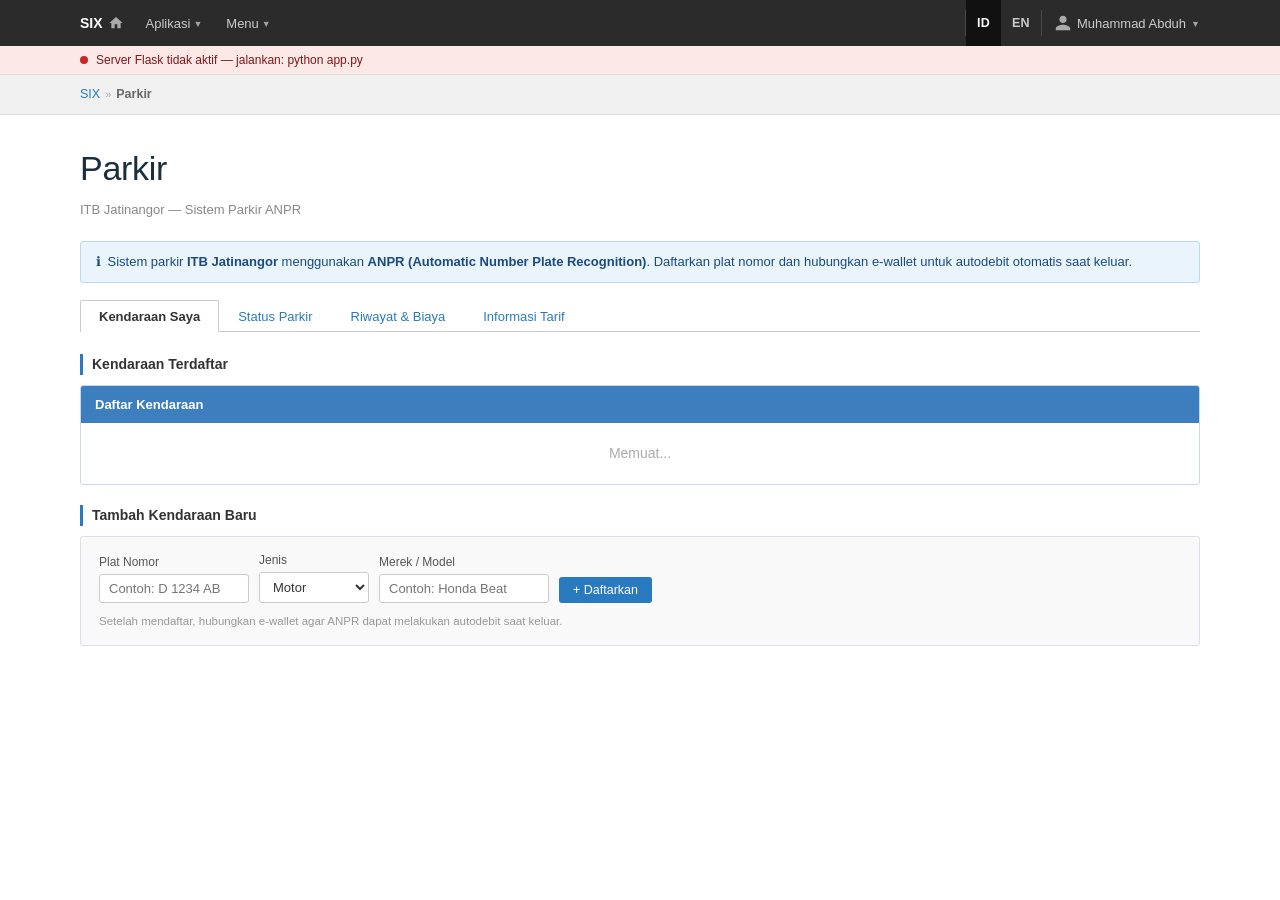
<file: Prototype_SIX_Parkir2.html>
<!DOCTYPE html>
<html lang="id">
<head>
<meta charset="UTF-8">
<meta name="viewport" content="width=device-width, initial-scale=1.0">
<title>SIX — Parkir</title>
<!-- Socket.IO client -->
<script src="https://cdn.socket.io/4.7.4/socket.io.min.js"></script>
<style>
/* ── SIX base ── */
*{box-sizing:border-box;margin:0;padding:0;}
body{font-family:-apple-system,BlinkMacSystemFont,'Segoe UI',Roboto,'Helvetica Neue',Arial,sans-serif;background:#fff;color:#333;font-size:14px;line-height:1.5;}
a{color:#2a7abf;text-decoration:none;}a:hover{text-decoration:underline;}

/* TOPNAV */
.topnav{background:#2b2b2b;color:#fff;display:flex;align-items:center;justify-content:space-between;padding:0;height:46px;}
.topnav-left{display:flex;align-items:center;}
.nav-brand{color:#fff;font-weight:700;font-size:14px;padding:0 10px 0 80px;height:46px;display:flex;align-items:center;gap:5px;text-decoration:none;}
.nav-item{color:#ccc;font-size:13px;padding:0 12px;height:46px;display:flex;align-items:center;cursor:pointer;border:none;background:transparent;gap:3px;font-family:inherit;}
.nav-item:hover{background:rgba(255,255,255,.09);color:#fff;}
.nav-arrow{font-size:9px;opacity:.75;margin-top:1px;}
.nav-right{display:flex;align-items:center;height:46px;}
.nav-divider{width:1px;background:rgba(255,255,255,.15);height:26px;align-self:center;}
.lang-wrap{display:flex;align-items:center;height:46px;}
.lang-btn{background:transparent;color:#ccc;border:none;padding:0 11px;height:46px;font-size:12.5px;font-weight:600;cursor:pointer;font-family:inherit;letter-spacing:.3px;}
.lang-btn.lang-active{background:#111;color:#fff;}
.user-btn{background:transparent;color:#ccc;border:none;padding:0 80px 0 12px;height:46px;font-size:13px;cursor:pointer;display:flex;align-items:center;gap:5px;font-family:inherit;}
.user-btn:hover{background:rgba(255,255,255,.08);color:#fff;}

/* CONN STATUS BAR */
.conn-bar{padding:5px 80px;font-size:12px;display:flex;align-items:center;gap:8px;border-bottom:1px solid #ddd;transition:background .3s;}
.conn-bar.ok{background:#eaf4ec;color:#2d5a2d;}
.conn-bar.off{background:#fce8e6;color:#7a1a1a;}
.conn-bar.wait{background:#fffde7;color:#5a4000;}
.conn-dot{width:8px;height:8px;border-radius:50%;flex-shrink:0;}
.conn-bar.ok .conn-dot{background:#2d6a2d;animation:pulse .8s infinite alternate;}
.conn-bar.off .conn-dot{background:#c62828;}
.conn-bar.wait .conn-dot{background:#b45309;}
@keyframes pulse{from{opacity:1}to{opacity:.3}}

/* BREADCRUMB */
.breadcrumb{background:#f0f0f0;padding:10px 80px;font-size:12.5px;color:#666;border-bottom:1px solid #ddd;}
.breadcrumb a{color:#2a7abf;}
.bc-sep{color:#aaa;margin:0 5px;font-size:11px;}

/* PAGE */
.page{background:#fff;min-height:calc(100vh - 120px);padding:28px 80px 50px;}
h1{font-size:34px;font-weight:300;color:#1a2e3d;margin-bottom:6px;letter-spacing:-.3px;}
.page-subtitle{font-size:13px;color:#888;margin-bottom:22px;}

/* TABS */
.tabs{display:flex;border-bottom:1px solid #ccc;margin-bottom:22px;}
.tab{padding:8px 18px;font-size:13px;cursor:pointer;border:1px solid transparent;border-bottom:none;color:#2a7abf;background:transparent;border-radius:2px 2px 0 0;position:relative;bottom:-1px;font-family:inherit;}
.tab:hover{background:#f0f7ff;color:#1a5a9a;}
.tab.active{background:#fff;border-color:#ccc #ccc #fff #ccc;color:#333;font-weight:600;}
.tab-content{display:none;}.tab-content.active{display:block;}

/* ALERTS */
.alert{border-radius:3px;padding:10px 15px;font-size:13px;margin-bottom:16px;border:1px solid;}
.alert-info{background:#eaf4fd;border-color:#bcd8f0;color:#1a4a80;}
.alert-success{background:#eaf4ec;border-color:#b2d8ba;color:#1a4a2e;}
.alert-warn{background:#fffde7;border-color:#f5e642;color:#5a4000;}
.alert-danger{background:#fce8e6;border-color:#f5a5a5;color:#7a1a1a;}

/* PANELS */
.panel{border:1px solid #c8d8ea;border-radius:3px;margin-bottom:14px;overflow:hidden;}
.panel-head{background:#3d7ebf;color:#fff;font-size:13px;font-weight:600;padding:9px 14px;}
.panel-body{background:#fff;padding:14px;}
.sec-title{font-size:14px;font-weight:600;color:#333;margin:20px 0 10px;border-left:3px solid #2a7abf;padding-left:9px;}
.sec-title:first-child{margin-top:0;}
.card{background:#f9f9f9;border:1px solid #dde;border-radius:3px;padding:14px 18px;margin-bottom:14px;}

/* BADGES */
.badge{font-size:11px;font-weight:600;padding:2px 9px;border-radius:10px;display:inline-block;}
.badge-green{background:#dff0d8;color:#2d6a2d;}
.badge-red{background:#fce8e6;color:#c62828;}
.badge-blue{background:#dbe8f7;color:#1a5a9a;}
.badge-orange{background:#fff3e0;color:#b45309;}
.badge-gray{background:#ebebeb;color:#555;}
.badge-purple{background:#f3e8ff;color:#6b21a8;}

/* VEHICLE ROWS */
.vehicle-row{display:flex;align-items:center;justify-content:space-between;padding:12px 0;border-bottom:1px solid #eee;}
.vehicle-row:last-child{border-bottom:none;}
.v-left{display:flex;align-items:center;gap:13px;}
.plate{background:#1a3a6b;color:#fff;font-weight:700;font-size:11.5px;letter-spacing:2.5px;padding:4px 12px;border-radius:3px;border:2px solid #0d2040;white-space:nowrap;font-family:'Courier New',monospace;}
.v-meta{font-size:12px;color:#777;margin-top:2px;}
.v-actions{display:flex;align-items:center;gap:8px;}

/* BUTTONS */
.btn{border:none;border-radius:3px;padding:6px 14px;font-size:12.5px;cursor:pointer;font-family:inherit;transition:background .15s;display:inline-flex;align-items:center;gap:4px;}
.btn:disabled{opacity:.5;cursor:not-allowed;}
.btn-blue{background:#2a7abf;color:#fff;}
.btn-blue:not(:disabled):hover{background:#1a5a9a;}
.btn-outline-blue{background:#fff;border:1px solid #2a7abf;color:#2a7abf;}
.btn-outline-blue:not(:disabled):hover{background:#eaf4fd;}
.btn-outline-red{background:#fff;border:1px solid #c62828;color:#c62828;}
.btn-outline-red:not(:disabled):hover{background:#fce8e6;}
.btn-link{background:transparent;border:none;color:#2a7abf;font-size:12px;cursor:pointer;text-decoration:underline;padding:0;font-family:inherit;}
.btn-sm{padding:4px 10px;font-size:12px;}

/* FORMS */
.form-row{display:flex;gap:10px;align-items:flex-end;flex-wrap:wrap;margin-bottom:10px;}
.fg{display:flex;flex-direction:column;gap:3px;}
.fg label{font-size:12px;color:#555;font-weight:500;}
.fg input,.fg select{border:1px solid #ccc;border-radius:3px;padding:6px 9px;font-size:13px;color:#333;background:#fff;outline:none;font-family:inherit;}
.fg input:focus,.fg select:focus{border-color:#2a7abf;box-shadow:0 0 0 2px rgba(42,122,191,.15);}
.hint{font-size:11.5px;color:#999;margin-top:5px;}

/* TABLES */
table{width:100%;border-collapse:collapse;font-size:13px;}
thead tr{background:#4a8ec8;color:#fff;}
th{text-align:left;padding:9px 13px;font-weight:600;color:#fff;font-size:12.5px;}
td{padding:9px 13px;border-bottom:1px solid #eee;color:#333;vertical-align:top;}
tbody tr:hover td{background:#f0f7ff;}

/* STAT GRID */
.stat-grid{display:grid;grid-template-columns:repeat(4,minmax(0,1fr));gap:10px;margin-bottom:18px;}
.stat-box{background:#fff;border:1px solid #cde;border-radius:3px;padding:14px 16px;text-align:center;}
.stat-num{font-size:22px;font-weight:700;color:#1a4a80;}
.stat-lbl{font-size:11.5px;color:#668;margin-top:4px;}

/* STATUS BIG */
.status-big{display:flex;gap:0;border:1px solid #dde;border-radius:3px;overflow:hidden;margin-bottom:18px;}
.status-cell{flex:1;padding:14px 16px;border-right:1px solid #dde;}
.status-cell:last-child{border-right:none;}
.status-cell .lbl{font-size:11px;color:#999;text-transform:uppercase;letter-spacing:.5px;margin-bottom:5px;}
.status-cell .val{font-size:15px;font-weight:600;color:#222;}
.status-cell .sub{font-size:12px;color:#888;margin-top:3px;}
.status-cell.active-cell{background:#eef7ee;}

/* REALTIME PULSE */
.pulse-dot{display:inline-block;width:9px;height:9px;border-radius:50%;background:#2d6a4f;animation:pulse .8s infinite alternate;margin-right:5px;}
.pulse-dot.orange{background:#b45309;}

/* GATE CHIPS */
.gate-info{display:flex;gap:10px;flex-wrap:wrap;margin-bottom:14px;}
.gate-chip{background:#f9f9f9;border:1px solid #ddd;border-radius:3px;padding:9px 14px;font-size:13px;color:#444;}
.gate-chip strong{color:#2a7abf;display:block;font-size:12px;font-weight:600;margin-bottom:3px;}

/* E-WALLET */
.ewallet-row{display:flex;align-items:center;gap:10px;flex-wrap:wrap;margin-bottom:10px;}
.ew-chip{display:flex;align-items:center;gap:8px;background:#f0f7ff;border:1px solid #c3d9f5;border-radius:3px;padding:7px 12px;}
.ew-name{font-size:12px;font-weight:600;color:#333;}
.ew-bal{font-size:11px;color:#2a7abf;}
.total-row{background:#eaf4fd;border:1px solid #b8d4ef;border-radius:3px;padding:10px 15px;display:flex;justify-content:space-between;align-items:center;margin-top:12px;font-size:13px;}

/* PROGRESS BAR */
.progress-bar-bg{background:#dde;border-radius:2px;height:6px;margin-top:8px;}
.progress-bar{background:#2a7abf;border-radius:2px;height:6px;transition:width .3s;}

/* CALC */
.calc-result-box{background:#eaf4fd;border:1px solid #b8d4ef;border-radius:3px;padding:12px 15px;margin-top:10px;}
.calc-main{font-size:22px;font-weight:700;color:#1a4a80;}
.calc-detail{font-size:12px;color:#558;margin-top:4px;line-height:1.7;}

/* METHOD GRID */
.method-grid{display:grid;grid-template-columns:repeat(3,minmax(0,1fr));gap:10px;margin-bottom:16px;}
.method-card{border:1px solid #dde;border-radius:3px;padding:13px 15px;background:#fff;}

/* REALTIME NOTIFICATION */
.notif-toast{position:fixed;bottom:24px;right:24px;z-index:9999;display:flex;flex-direction:column;gap:8px;}
.notif{background:#fff;border:1px solid #ccc;border-radius:5px;padding:12px 16px;font-size:13px;box-shadow:0 4px 14px rgba(0,0,0,.15);display:flex;align-items:flex-start;gap:10px;min-width:280px;max-width:360px;animation:slideIn .3s ease;}
@keyframes slideIn{from{opacity:0;transform:translateX(30px);}to{opacity:1;transform:translateX(0);}}
.notif.success{border-left:3px solid #2d6a4f;}
.notif.warn{border-left:3px solid #b45309;}
.notif.info{border-left:3px solid #1a5a9a;}
.notif-icon{font-size:18px;flex-shrink:0;}
.notif-body .notif-title{font-weight:600;font-size:13px;margin-bottom:3px;}
.notif-body .notif-sub{font-size:11.5px;color:#666;}

/* LIVE STATUS ENTRY */
.live-entry{background:#eef7ee;border:1px solid #b2d8ba;border-radius:3px;padding:14px 18px;margin-bottom:10px;position:relative;}
.live-entry .le-plate{font-size:17px;font-weight:700;color:#1a3a6b;letter-spacing:2px;font-family:'Courier New',monospace;}
.live-entry .le-meta{font-size:12px;color:#555;margin-top:4px;}
.live-entry .le-badge{position:absolute;top:12px;right:14px;}
.no-active{text-align:center;padding:24px;color:#aaa;font-size:13px;border:1px dashed #ddd;border-radius:3px;}
</style>
</head>
<body>

<!-- TOPNAV -->
<div class="topnav">
  <div class="topnav-left">
    <a class="nav-brand" href="#">
      <span style="font-weight:700;">SIX</span>
      <svg width="16" height="16" viewBox="0 0 24 24" fill="#aaa"><path d="M10 20v-6h4v6h5v-8h3L12 3 2 12h3v8z"/></svg>
    </a>
    <button class="nav-item">Aplikasi <span class="nav-arrow">&#9660;</span></button>
    <button class="nav-item">Menu <span class="nav-arrow">&#9660;</span></button>
  </div>
  <div class="nav-right">
    <div class="nav-divider"></div>
    <div class="lang-wrap">
      <button class="lang-btn lang-active">ID</button>
      <button class="lang-btn">EN</button>
    </div>
    <div class="nav-divider"></div>
    <button class="user-btn" id="user-btn-label">
      <svg width="18" height="18" viewBox="0 0 24 24" fill="#aaa"><path d="M12 12c2.7 0 4.8-2.1 4.8-4.8S14.7 2.4 12 2.4 7.2 4.5 7.2 7.2 9.3 12 12 12zm0 2.4c-3.2 0-9.6 1.6-9.6 4.8v2.4h19.2v-2.4c0-3.2-6.4-4.8-9.6-4.8z"/></svg>
      <span id="nav-username">Muhammad Abduh</span> <span class="nav-arrow">&#9660;</span>
    </button>
  </div>
</div>

<!-- CONNECTION STATUS BAR -->
<div class="conn-bar off" id="conn-bar">
  <div class="conn-dot"></div>
  <span id="conn-label">Tidak terhubung ke server SIX</span>
  <span style="margin-left:12px;font-size:11px;opacity:.7;" id="conn-sub"></span>
</div>

<div class="breadcrumb">
  <a href="#">SIX</a><span class="bc-sep">&#187;</span><strong>Parkir</strong>
</div>

<div class="page">
  <h1>Parkir</h1>
  <p class="page-subtitle">ITB Jatinangor &mdash; Sistem Parkir ANPR</p>
  <div class="alert alert-info">&#8505;&ensp;Sistem parkir <strong>ITB Jatinangor</strong> menggunakan <strong>ANPR (Automatic Number Plate Recognition)</strong>. Daftarkan plat nomor dan hubungkan e-wallet untuk autodebit otomatis saat keluar.</div>

  <div class="tabs">
    <button class="tab active" onclick="switchTab('kendaraan',this)">Kendaraan Saya</button>
    <button class="tab" onclick="switchTab('status',this)">Status Parkir</button>
    <button class="tab" onclick="switchTab('riwayat',this)">Riwayat &amp; Biaya</button>
    <button class="tab" onclick="switchTab('tarif',this)">Informasi Tarif</button>
  </div>

  <!-- ══════ TAB KENDARAAN ══════ -->
  <div class="tab-content active" id="tab-kendaraan">
    <div class="sec-title">Kendaraan Terdaftar</div>
    <div class="panel">
      <div class="panel-head">Daftar Kendaraan</div>
      <div class="panel-body" style="padding:0 18px;" id="vehicle-list">
        <div style="padding:20px;text-align:center;color:#aaa;">Memuat...</div>
      </div>
    </div>

    <!-- E-wallet panel (shared) -->
    <div id="ew-panel" style="display:none;" class="card">
      <div style="display:flex;justify-content:space-between;align-items:center;margin-bottom:10px;">
        <div style="font-size:13px;font-weight:600;" id="ew-title">Kelola E-Wallet</div>
        <button class="btn-link" onclick="document.getElementById('ew-panel').style.display='none'">Tutup</button>
      </div>
      <div class="ewallet-row" id="ew-body"></div>
      <div class="hint">Autodebit dari e-wallet primer. Jika saldo tidak cukup, beralih ke cadangan.</div>
    </div>

    <div class="sec-title">Tambah Kendaraan Baru</div>
    <div class="card">
      <div class="form-row">
        <div class="fg"><label>Plat Nomor</label><input type="text" placeholder="Contoh: D 1234 AB" style="width:150px;" id="inp-plat" oninput="this.value=this.value.toUpperCase()"/></div>
        <div class="fg"><label>Jenis</label><select style="width:110px;" id="inp-jenis"><option>Motor</option><option>Mobil</option></select></div>
        <div class="fg"><label>Merek / Model</label><input type="text" placeholder="Contoh: Honda Beat" style="width:170px;" id="inp-model"/></div>
        <div class="fg"><label style="visibility:hidden;">x</label><button class="btn btn-blue" onclick="addVehicle()" id="btn-reg">+ Daftarkan</button></div>
      </div>
      <div class="hint">Setelah mendaftar, hubungkan e-wallet agar ANPR dapat melakukan autodebit saat keluar.</div>
      <div id="reg-msg" style="display:none;margin-top:8px;"></div>
    </div>
  </div>

  <!-- ══════ TAB STATUS ══════ -->
  <div class="tab-content" id="tab-status">
    <div class="sec-title">Ringkasan Hari Ini</div>
    <div class="panel" style="margin-bottom:18px;">
      <div class="panel-head" id="stat-panel-head">Statistik Parkir — Hari Ini</div>
      <div class="panel-body">
        <div class="stat-grid" style="margin-bottom:0;">
          <div class="stat-box"><div class="stat-num" id="s-aktif">—</div><div class="stat-lbl">Kendaraan parkir aktif</div></div>
          <div class="stat-box"><div class="stat-num" id="dur-live">—</div><div class="stat-lbl">Durasi parkir saat ini</div></div>
          <div class="stat-box"><div class="stat-num" id="est-live">—</div><div class="stat-lbl">Estimasi biaya</div></div>
          <div class="stat-box"><div class="stat-num" id="s-reg">—</div><div class="stat-lbl">Kendaraan terdaftar</div></div>
        </div>
      </div>
    </div>

    <!-- Status aktif real-time -->
    <div class="sec-title"><span class="pulse-dot"></span>Kendaraan Parkir Saat Ini</div>
    <div id="active-parking-list">
      <div class="no-active">Belum ada kendaraan Anda yang sedang parkir saat ini.</div>
    </div>

    <!-- Event log real-time (masuk dari ANPR) -->
    <div class="sec-title">Log Deteksi ANPR — Real-time</div>
    <div id="anpr-log" style="max-height:260px;overflow-y:auto;">
      <div style="color:#aaa;font-size:12px;padding:10px;">Menunggu sinyal ANPR...</div>
    </div>

    <!-- Gate info -->
    <div class="sec-title" style="margin-top:20px;">Gerbang Parkir ITB Jatinangor</div>
    <div class="gate-info">
      <div class="gate-chip"><strong>Pintu Gerbang Utama</strong>Masuk: 1 Mobil + 1 Motor &bull; Keluar: 1 Mobil + 1 Motor &bull; Smartcard Manless</div>
      <div class="gate-chip"><strong>Pintu Gerbang DKIJ</strong>Masuk: 2 Mobil &bull; Khusus Masuk &bull; Karyawan/Dosen</div>
      <div class="gate-chip"><strong>Parkir Mahasiswa</strong>Masuk: 1 Mobil + 2 Motor &bull; Keluar: 1 Mobil + 2 Motor &bull; Berbayar — ANPR</div>
    </div>
  </div>

  <!-- ══════ TAB RIWAYAT ══════ -->
  <div class="tab-content" id="tab-riwayat">
    <div style="display:flex;align-items:center;justify-content:space-between;margin-bottom:14px;flex-wrap:wrap;gap:8px;">
      <div class="sec-title" style="margin:0;">Riwayat Parkir</div>
      <div style="display:flex;gap:8px;">
        <select style="border:1px solid #ccc;border-radius:3px;padding:5px 8px;font-size:12px;" id="filter-plat" onchange="renderHistory()">
          <option value="all">Semua Kendaraan</option>
        </select>
      </div>
    </div>
    <div style="overflow-x:auto;">
      <table>
        <thead><tr><th>Tanggal &amp; Waktu</th><th>Plat</th><th>Lokasi</th><th>Durasi</th><th>Biaya</th><th>Metode</th><th>Status</th></tr></thead>
        <tbody id="hist-body"></tbody>
      </table>
    </div>
    <div class="total-row"><span>Total biaya bulan ini</span><strong id="total-val">—</strong></div>
  </div>

  <!-- ══════ TAB TARIF ══════ -->
  <div class="tab-content" id="tab-tarif">
    <div class="sec-title">Tarif Parkir di Area ITB Jatinangor</div>
    <div class="alert alert-info">&#8505;&ensp;Jam operasional area berbayar: <strong>06.00 – 22.00 WIB</strong>. Tarif berlaku di <strong>Area Parkir Mahasiswa</strong>.</div>
    <div style="overflow-x:auto;margin-bottom:18px;">
      <table>
        <thead><tr><th>Jenis</th><th>Tarif</th><th>Keterangan</th></tr></thead>
        <tbody>
          <tr><td><strong>Motor</strong></td><td>Rp1.000</td><td>1 jam pertama; +Rp1.000/jam; Maks <strong>Rp2.000/hari</strong></td></tr>
          <tr><td><strong>Motor Langganan</strong></td><td>Rp32.000</td><td>Bulanan (dibayar di awal)</td></tr>
          <tr><td><strong>Mobil</strong></td><td>Rp2.000</td><td>1 jam pertama; +Rp1.000/jam; Maks <strong>Rp10.000/hari</strong></td></tr>
          <tr><td><strong>Mobil Langganan</strong></td><td>Rp120.000</td><td>Bulanan (dibayar di awal)</td></tr>
        </tbody>
      </table>
    </div>
    <div class="sec-title">Metode Pembayaran</div>
    <div class="method-grid">
      <div class="method-card"><div style="font-size:12px;font-weight:600;color:#2d6a4f;margin-bottom:6px;">Autodebit</div><div style="font-size:12px;color:#555;">E-wallet didebit otomatis. Gate terbuka tanpa interaksi.</div><div style="margin-top:8px;display:flex;gap:5px;flex-wrap:wrap;"><span class="badge badge-green">GoPay</span><span class="badge badge-green">OVO</span><span class="badge badge-green">Dana</span></div></div>
      <div class="method-card"><div style="font-size:12px;font-weight:600;color:#b45309;margin-bottom:6px;">QRIS / E-Money</div><div style="font-size:12px;color:#555;">Jika saldo tidak cukup atau belum terdaftar.</div><div style="margin-top:8px;"><span class="badge badge-orange">QRIS</span></div></div>
      <div class="method-card"><div style="font-size:12px;font-weight:600;color:#557;margin-bottom:6px;">Tunai</div><div style="font-size:12px;color:#555;">Opsi terakhir via petugas gerbang.</div><div style="margin-top:8px;"><span class="badge badge-gray">Cash</span></div></div>
    </div>
    <div class="alert alert-warn">&#9888;&ensp;Kendaraan <strong>tidak terdaftar di SIX</strong> masuk sebagai <strong>Mode Tamu</strong>. Wajib lapor ke Security. Pembayaran manual saja.</div>
    <div class="sec-title">Kalkulator Biaya</div>
    <div class="card">
      <div class="form-row">
        <div class="fg"><label>Jenis</label><select id="calc-jenis" onchange="calcBiaya()" style="width:130px;"><option value="motor">Motor</option><option value="mobil">Mobil</option></select></div>
        <div class="fg"><label>Durasi (jam)</label><input type="number" id="calc-dur" value="2" min="1" max="24" onchange="calcBiaya()" style="width:90px;"/></div>
        <div class="fg"><label>Kondisi</label><select id="calc-kondisi" onchange="calcBiaya()" style="width:160px;"><option value="normal">Normal (Harian)</option><option value="langganan">Berlangganan Bulanan</option></select></div>
      </div>
      <div class="calc-result-box">
        <div class="calc-main" id="calc-result">Rp1.000</div>
        <div class="progress-bar-bg"><div class="progress-bar" id="calc-bar" style="width:10%;"></div></div>
        <div class="calc-detail" id="calc-detail"></div>
      </div>
    </div>
  </div>
</div>

<!-- TOAST CONTAINER -->
<div class="notif-toast" id="notif-toast"></div>

<!-- ════════════════════════════════════════════════════════════
     JAVASCRIPT — Socket.IO + REST API Integration
     ════════════════════════════════════════════════════════════ -->
<script>
// ═══════════════════════════════════════
// CONFIG
// ═══════════════════════════════════════
const API_BASE = 'http://localhost:5000';

// State
let currentUser   = null;   // { user_id, name, nim }
let vehicleList   = [];     // kendaraan terdaftar milik user
let activeSessions= [];     // sesi parkir aktif milik user
let historyList   = [];     // riwayat parkir milik user
let socket        = null;

// ═══════════════════════════════════════
// INIT
// ═══════════════════════════════════════
window.addEventListener('DOMContentLoaded', async () => {
  updateDate();
  calcBiaya();
  await autoLogin();   // login demo otomatis
});

async function autoLogin() {
  // Login otomatis dengan akun demo
  // Di produksi ini ikut SSO ITB
  try {
    const res = await fetch(`${API_BASE}/api/login`, {
      method: 'POST',
      headers: {'Content-Type':'application/json'},
      credentials: 'include',
      body: JSON.stringify({nim:'13522001', password:'password123'})
    });
    const data = await res.json();
    if (data.ok) {
      currentUser = {user_id: null, name: data.name, nim: data.nim};
      document.getElementById('nav-username').textContent = data.name;
      // Ambil user_id
      const me = await fetch(`${API_BASE}/api/me`, {credentials:'include'});
      const meData = await me.json();
      currentUser.user_id = meData.user_id;
      initSocket();
      await loadAll();
    }
  } catch(e) {
    setConnStatus('off', 'Server Flask tidak aktif — jalankan: python app.py', '');
  }
}

// ═══════════════════════════════════════
// SOCKET.IO
// ═══════════════════════════════════════
function initSocket() {
  socket = io(API_BASE, {withCredentials: true});

  socket.on('connect', () => {
    setConnStatus('ok', 'Terhubung ke SIX Parkir Server', `Socket ID: ${socket.id}`);
    // Bergabung ke room privat user ini
    socket.emit('join_user_room', {user_id: currentUser.user_id});
  });

  socket.on('disconnect', () => {
    setConnStatus('off', 'Koneksi terputus — mencoba reconnect...', '');
  });

  socket.on('room_joined', (data) => {
    console.log('[Socket] Room joined:', data.room);
  });

  // ══ EVENT: Kendaraan MASUK terdeteksi ANPR ══
  // PENTING: Event ini HANYA diterima jika plat adalah milik user ini.
  // Plat tamu TIDAK akan pernah sampai ke sini (diblokir di app.py).
  socket.on('parking_masuk', (data) => {
    console.log('[ANPR] parking_masuk:', data);
    onParkingMasuk(data);
  });

  // ══ EVENT: Kendaraan KELUAR terdeteksi ANPR ══
  socket.on('parking_keluar', (data) => {
    console.log('[ANPR] parking_keluar:', data);
    onParkingKeluar(data);
  });

  socket.on('connect_error', (err) => {
    setConnStatus('wait', 'Menghubungkan ke server...', err.message);
  });
}

// ═══════════════════════════════════════
// REAL-TIME EVENT HANDLERS
// ═══════════════════════════════════════
function onParkingMasuk(data) {
  // Tambah ke active sessions
  const session = {
    session_id  : data.session_id,
    plate       : data.plate,
    plate_raw   : data.plate_raw,
    jenis       : data.jenis,
    model       : data.model || data.jenis,
    masuk_at    : data.masuk_at,
    gate        : data.gate,
    confidence  : data.confidence,
    autodebit   : data.autodebit,
    autodebit_info: data.autodebit_info,
    ewallet     : data.ewallet,
    status      : 'aktif',
  };

  // Cegah duplikat
  if (!activeSessions.find(s => s.plate_raw === data.plate_raw)) {
    activeSessions.unshift(session);
  }
  renderActiveParking();
  addAnprLog('masuk', data);

  // Switch ke tab Status
  document.querySelectorAll('.tab-content').forEach(t=>t.classList.remove('active'));
  document.querySelectorAll('.tab').forEach(t=>t.classList.remove('active'));
  document.getElementById('tab-status').classList.add('active');
  document.querySelectorAll('.tab')[1].classList.add('active');

  // Notifikasi toast
  const autoStr = data.autodebit
    ? `<span class="badge badge-green">Autodebit Aktif</span>`
    : `<span class="badge badge-orange">Bayar Manual saat Keluar</span>`;
  showNotif('success', '🚗 Kendaraan Masuk Terdeteksi',
    `${data.plate} masuk di ${data.gate} — Conf: ${data.confidence}% — ${data.autodebit_info}`);

  updateStatBadges();
}

function onParkingKeluar(data) {
  // Hapus dari active sessions
  activeSessions = activeSessions.filter(s => s.session_id !== data.session_id);

  // Tambah ke history
  historyList.unshift({
    plate       : data.plate,
    masuk_at    : data.masuk_at,
    keluar_at   : data.keluar_at,
    durasi_menit: data.durasi_menit,
    biaya       : data.biaya,
    metode      : data.metode,
    gate        : data.gate,
    status      : 'selesai',
  });

  renderActiveParking();
  renderHistory();
  addAnprLog('keluar', data);
  updateStatBadges();

  const metStr = data.metode === 'autodebit' ? 'Autodebit ✓' : 'Manual';
  showNotif('info', '🏁 Kendaraan Keluar',
    `${data.plate} — Durasi: ${fmtDur(data.durasi_menit*60*1000)} — Biaya: Rp${data.biaya.toLocaleString('id-ID')} (${metStr})`);
}

// ═══════════════════════════════════════
// LOAD DATA FROM REST API
// ═══════════════════════════════════════
async function loadAll() {
  await Promise.all([loadVehicles(), loadActiveSessions(), loadHistory()]);
  updateStatBadges();
}

async function loadVehicles() {
  try {
    const res = await fetch(`${API_BASE}/api/vehicles`, {credentials:'include'});
    vehicleList = await res.json();
    renderVehicleList();
    updateFilterSelect();
  } catch(e) { console.warn('loadVehicles error:', e); }
}

async function loadActiveSessions() {
  try {
    const res = await fetch(`${API_BASE}/api/parking/active`, {credentials:'include'});
    activeSessions = await res.json();
    renderActiveParking();
  } catch(e) { console.warn('loadActiveSessions error:', e); }
}

async function loadHistory() {
  try {
    const res = await fetch(`${API_BASE}/api/parking/history`, {credentials:'include'});
    historyList = await res.json();
    renderHistory();
  } catch(e) { console.warn('loadHistory error:', e); }
}

// ═══════════════════════════════════════
// RENDER: VEHICLE LIST
// ═══════════════════════════════════════
function renderVehicleList() {
  const el = document.getElementById('vehicle-list');
  if (!vehicleList.length) {
    el.innerHTML = '<div style="padding:16px;color:#aaa;text-align:center;font-size:13px;">Belum ada kendaraan terdaftar.</div>';
    return;
  }
  el.innerHTML = vehicleList.map(v => {
    const ewStatus = v.ewallet_primary
      ? `<span style="color:#2d6a4f;">GoPay, OVO terhubung &bull; Autodebit Aktif ✓</span>`
      : `<span style="color:#c62828;">Belum ada e-wallet</span>`;
    const activeBadge = v.status === 'aktif'
      ? `<span class="badge badge-green">Aktif</span>`
      : `<span class="badge badge-gray">Nonaktif</span>`;
    const anprBadge = v.anpr_verified
      ? `<span style="color:#2d6a4f;font-size:11px;">ANPR Terverifikasi ✓</span>`
      : `<span style="color:#b45309;font-size:11px;">Belum Terverifikasi</span>`;
    return `
      <div class="vehicle-row" id="vrow-${v.id}">
        <div class="v-left">
          <div class="plate">${v.plate_display}</div>
          <div>
            <div style="font-size:13px;font-weight:600;color:#333;">${v.model || v.jenis}</div>
            <div class="v-meta">${v.jenis} &bull; ${ewStatus} &bull; ${anprBadge}</div>
          </div>
        </div>
        <div class="v-actions">
          ${activeBadge}
          <button class="btn btn-outline-blue btn-sm" onclick="toggleEw(${v.id},'${v.plate_display}')">Kelola E-Wallet</button>
          <button class="btn btn-outline-red btn-sm" onclick="deleteVehicle(${v.id})">Hapus</button>
        </div>
      </div>`;
  }).join('');
}

// ═══════════════════════════════════════
// RENDER: ACTIVE PARKING
// ═══════════════════════════════════════
function renderActiveParking() {
  const el = document.getElementById('active-parking-list');
  if (!activeSessions.length) {
    el.innerHTML = '<div class="no-active">Belum ada kendaraan Anda yang sedang parkir saat ini.</div>';
    return;
  }
  el.innerHTML = activeSessions.map(s => {
    const masukDt = new Date(s.masuk_at);
    const dur = Date.now() - masukDt.getTime();
    const durStr = fmtDur(dur);
    const jam = Math.ceil(dur / 3600000) || 1;
    const estBiaya = s.jenis === 'Mobil'
      ? Math.min(2000 + (jam-1)*1000, 10000)
      : Math.min(1000 + (jam-1)*1000, 2000);
    const autoStr = s.autodebit
      ? '<span class="badge badge-green">Autodebit Aktif</span>'
      : '<span class="badge badge-orange">Bayar Manual</span>';
    return `
      <div class="live-entry" id="ses-${s.session_id}">
        <div class="le-badge">${autoStr}</div>
        <div class="le-plate">${s.plate || s.plate_display}</div>
        <div class="le-meta">
          ${s.model || s.jenis} &bull;
          Masuk: <strong>${fmtTime(masukDt)}</strong> &bull;
          Durasi: <span class="dur-live" data-masuk="${masukDt.getTime()}"><strong>${durStr}</strong></span> &bull;
          Est. biaya: <strong>Rp${estBiaya.toLocaleString('id-ID')}</strong> &bull;
          Lokasi: ${s.gate || 'Parkir Mahasiswa'} &bull;
          ANPR: ${s.confidence}%
        </div>
      </div>`;
  }).join('');
}

// ═══════════════════════════════════════
// RENDER: HISTORY TABLE
// ═══════════════════════════════════════
function renderHistory() {
  const filterPlat = document.getElementById('filter-plat').value;
  const rows = historyList.filter(r => filterPlat === 'all' || r.plate_display === filterPlat || r.plate === filterPlat);
  const tbody = document.getElementById('hist-body');

  if (!rows.length) {
    tbody.innerHTML = '<tr><td colspan="7" style="text-align:center;color:#aaa;padding:20px;">Tidak ada data</td></tr>';
    document.getElementById('total-val').textContent = '—';
    return;
  }

  let total = 0;
  tbody.innerHTML = rows.map(r => {
    total += (r.biaya || 0);
    const plate = r.plate_display || r.plate || '—';
    const masuk = r.masuk_at ? new Date(r.masuk_at) : null;
    const keluar = r.keluar_at ? new Date(r.keluar_at) : null;
    const durStr = r.durasi_menit ? fmtDur(r.durasi_menit * 60000) : (r.status === 'aktif' ? 'Sedang Parkir' : '—');
    const metBadge = r.metode === 'autodebit'
      ? '<span class="badge badge-green">Autodebit</span>'
      : r.metode === 'qris' ? '<span class="badge badge-orange">QRIS</span>'
      : r.metode === 'tamu_manual' ? '<span class="badge badge-gray">Manual</span>'
      : '—';
    const statBadge = r.status === 'aktif'
      ? '<span class="badge badge-blue">Parkir Aktif</span>'
      : '<span class="badge badge-gray">Selesai</span>';
    const confColor = (r.confidence >= 90) ? '#2d6a4f' : (r.confidence >= 75) ? '#b45309' : '#b91c1c';
    return `<tr>
      <td>${masuk ? masuk.toLocaleDateString('id-ID',{weekday:'long',day:'numeric',month:'long'}) : '—'}<br>
          <span style="color:#888;font-size:11.5px;">${masuk?fmtTime(masuk):''} – ${keluar?fmtTime(keluar):'sekarang'}</span></td>
      <td><span class="plate" style="font-size:10px;padding:2px 8px;letter-spacing:1.5px;">${plate}</span>
          <br><span style="font-size:10.5px;color:${confColor};">ANPR ${r.confidence||'?'}%</span></td>
      <td>${r.lokasi || 'Parkir Mahasiswa'}</td>
      <td><span class="badge badge-blue">${durStr}</span></td>
      <td style="font-weight:600;">${r.biaya ? 'Rp'+r.biaya.toLocaleString('id-ID') : '—'}</td>
      <td>${metBadge}</td>
      <td>${statBadge}</td>
    </tr>`;
  }).join('');

  document.getElementById('total-val').textContent = total > 0 ? 'Rp'+total.toLocaleString('id-ID') : '—';
}

// ═══════════════════════════════════════
// ANPR LOG
// ═══════════════════════════════════════
function addAnprLog(type, data) {
  const el = document.getElementById('anpr-log');
  const isFirst = el.querySelector('div[style*="color:#aaa"]');
  if (isFirst) el.innerHTML = '';

  const color = type === 'masuk' ? '#2d6a4f' : '#1a4a80';
  const icon  = type === 'masuk' ? '↓ MASUK' : '↑ KELUAR';
  const ts    = new Date().toLocaleTimeString('id-ID');
  const plate = data.plate || data.plate_display || '—';
  const conf  = data.confidence || '?';

  const div = document.createElement('div');
  div.style.cssText = `padding:7px 12px;border-bottom:1px solid #eee;font-size:12px;display:flex;align-items:center;gap:10px;`;
  div.innerHTML = `
    <span style="background:${color};color:#fff;font-size:10px;font-weight:700;padding:2px 7px;border-radius:10px;">${icon}</span>
    <span class="plate" style="font-size:10px;padding:2px 8px;">${plate}</span>
    <span style="color:#555;">${data.gate || '—'}</span>
    <span style="color:#888;font-size:11px;">Conf: ${conf}%</span>
    <span style="margin-left:auto;color:#aaa;font-size:11px;">${ts}</span>`;
  el.prepend(div);

  // Keep max 20 entries
  while (el.children.length > 20) el.removeChild(el.lastChild);
}

// ═══════════════════════════════════════
// ADD VEHICLE (REST API)
// ═══════════════════════════════════════
async function addVehicle() {
  const plate_display = document.getElementById('inp-plat').value.trim().toUpperCase();
  const jenis  = document.getElementById('inp-jenis').value;
  const model  = document.getElementById('inp-model').value.trim();
  const msgEl  = document.getElementById('reg-msg');

  if (!plate_display || !model) {
    showMsg(msgEl, 'warn', 'Lengkapi plat nomor dan merek kendaraan.');
    return;
  }

  document.getElementById('btn-reg').disabled = true;
  try {
    const res = await fetch(`${API_BASE}/api/vehicles`, {
      method: 'POST',
      headers: {'Content-Type':'application/json'},
      credentials: 'include',
      body: JSON.stringify({plate_display, jenis, model}),
    });
    const data = await res.json();
    if (res.ok) {
      showMsg(msgEl, 'success', `✅ ${plate_display} (${model}) berhasil didaftarkan. Hubungkan e-wallet agar autodebit aktif.`);
      document.getElementById('inp-plat').value = '';
      document.getElementById('inp-model').value = '';
      await loadVehicles();
      await loadAll();
    } else {
      showMsg(msgEl, 'warn', data.error || 'Gagal mendaftarkan kendaraan.');
    }
  } catch(e) {
    showMsg(msgEl, 'danger', 'Server tidak dapat dijangkau.');
  }
  document.getElementById('btn-reg').disabled = false;
}

async function deleteVehicle(vid) {
  if (!confirm('Hapus kendaraan ini dari akun Anda?')) return;
  try {
    await fetch(`${API_BASE}/api/vehicles/${vid}`, {method:'DELETE', credentials:'include'});
    await loadVehicles();
    updateStatBadges();
  } catch(e) { alert('Gagal menghapus'); }
}

// ═══════════════════════════════════════
// E-WALLET PANEL
// ═══════════════════════════════════════
function toggleEw(vid, plat) {
  const p  = document.getElementById('ew-panel');
  const bl = document.getElementById('ew-body');
  document.getElementById('ew-title').textContent = 'Kelola E-Wallet — ' + plat;
  const v = vehicleList.find(x => x.id === vid) || {};
  bl.innerHTML = `
    <div class="ew-chip">
      <div style="width:26px;height:26px;background:#00aae4;border-radius:50%;display:flex;align-items:center;justify-content:center;font-size:11px;color:#fff;font-weight:700;">G</div>
      <div><div class="ew-name">GoPay</div><div class="ew-bal">Saldo: Rp${(v.ewallet_balance||0).toLocaleString('id-ID')}</div></div>
      ${v.ewallet_primary==='GoPay'?'<span class="badge badge-green">Primer</span>':'<span class="badge badge-gray">Tersedia</span>'}
    </div>
    <button class="btn btn-outline-blue btn-sm">+ Tambah E-Wallet</button>`;
  p.style.display = p.style.display === 'none' ? 'block' : 'none';
}

// ═══════════════════════════════════════
// STAT BADGES
// ═══════════════════════════════════════
function updateStatBadges() {
  document.getElementById('s-aktif').textContent = activeSessions.length;
  document.getElementById('s-reg').textContent   = vehicleList.filter(v=>v.status==='aktif').length;

  if (activeSessions.length > 0) {
    const s = activeSessions[0];
    const masukDt = new Date(s.masuk_at || s.masuk || Date.now());
    const dur = Date.now() - masukDt.getTime();
    const jam = Math.ceil(dur / 3600000) || 1;
    const biaya = s.jenis === 'Mobil'
      ? Math.min(2000 + (jam-1)*1000, 10000)
      : Math.min(1000 + (jam-1)*1000, 2000);
    document.getElementById('dur-live').textContent = fmtDur(dur);
    document.getElementById('est-live').textContent = 'Rp' + biaya.toLocaleString('id-ID');
  } else {
    document.getElementById('dur-live').textContent = '—';
    document.getElementById('est-live').textContent = '—';
  }
}

// ═══════════════════════════════════════
// FILTER SELECT
// ═══════════════════════════════════════
function updateFilterSelect() {
  const sel = document.getElementById('filter-plat');
  const current = sel.value;
  sel.innerHTML = '<option value="all">Semua Kendaraan</option>' +
    vehicleList.map(v => `<option value="${v.plate_display}">${v.plate_display}</option>`).join('');
  sel.value = current;
}

// ═══════════════════════════════════════
// KALKULATOR
// ═══════════════════════════════════════
function calcBiaya() {
  const jenis = (document.getElementById('calc-jenis')||{}).value || 'motor';
  const dur   = Math.max(1, parseInt((document.getElementById('calc-dur')||{}).value) || 1);
  const kondisi = (document.getElementById('calc-kondisi')||{}).value || 'normal';
  let total, detail, maxVal;
  if (kondisi === 'langganan') {
    total = jenis === 'motor' ? 32000 : 120000;
    detail = jenis === 'motor' ? 'Berlangganan motor: Rp32.000/bulan' : 'Berlangganan mobil: Rp120.000/bulan';
    maxVal = total;
  } else if (jenis === 'motor') {
    total = Math.min(1000 + (dur-1)*1000, 2000); maxVal = 2000;
    detail = dur===1 ? '1 jam pertama: Rp1.000' : `1 jam pertama: Rp1.000 + ${dur-1}×Rp1.000 = Rp${total.toLocaleString('id-ID')} (maks Rp2.000/hari)`;
  } else {
    total = Math.min(2000 + (dur-1)*1000, 10000); maxVal = 10000;
    detail = `1 jam pertama: Rp2.000${dur>1?' + '+(dur-1)+'×Rp1.000 = Rp'+total.toLocaleString('id-ID')+' (maks Rp10.000/hari)':''}`;
  }
  document.getElementById('calc-result').textContent = 'Rp'+total.toLocaleString('id-ID');
  document.getElementById('calc-detail').textContent = detail;
  document.getElementById('calc-bar').style.width = Math.round((total/maxVal)*100)+'%';
}

// ═══════════════════════════════════════
// UTILS
// ═══════════════════════════════════════
function switchTab(id, el) {
  document.querySelectorAll('.tab-content').forEach(t=>t.classList.remove('active'));
  document.querySelectorAll('.tab').forEach(t=>t.classList.remove('active'));
  document.getElementById('tab-'+id).classList.add('active');
  el.classList.add('active');
  if (id === 'riwayat') renderHistory();
}

function fmtTime(d) {
  if (!d) return '—';
  if (typeof d === 'string') d = new Date(d);
  return d.getHours().toString().padStart(2,'0')+':'+d.getMinutes().toString().padStart(2,'0');
}

function fmtDur(ms) {
  if (!ms || ms < 0) return '0m';
  const s = Math.floor(ms/1000), h = Math.floor(s/3600), m = Math.floor((s%3600)/60);
  return h > 0 ? `${h}j ${m}m` : `${m}m`;
}

function updateDate() {
  const now = new Date();
  const days = ['Minggu','Senin','Selasa','Rabu','Kamis','Jumat','Sabtu'];
  const months = ['Januari','Februari','Maret','April','Mei','Juni','Juli','Agustus','September','Oktober','November','Desember'];
  const s = `${days[now.getDay()]}, ${now.getDate()} ${months[now.getMonth()]} ${now.getFullYear()}`;
  document.getElementById('stat-panel-head').textContent = `Statistik Parkir — ${s}`;
}

function setConnStatus(state, label, sub) {
  const bar = document.getElementById('conn-bar');
  bar.className = 'conn-bar ' + state;
  document.getElementById('conn-label').textContent = label;
  document.getElementById('conn-sub').textContent = sub || '';
}

function showMsg(el, type, text) {
  el.className = 'alert alert-' + type;
  el.textContent = text;
  el.style.display = 'block';
}

function showNotif(type, title, sub) {
  const wrap = document.getElementById('notif-toast');
  const el = document.createElement('div');
  el.className = `notif ${type}`;
  const icons = {success:'✅', info:'ℹ️', warn:'⚠️'};
  el.innerHTML = `<div class="notif-icon">${icons[type]||'•'}</div>
    <div class="notif-body"><div class="notif-title">${title}</div><div class="notif-sub">${sub}</div></div>`;
  wrap.appendChild(el);
  setTimeout(() => { el.style.transition='opacity .4s'; el.style.opacity='0'; setTimeout(()=>el.remove(),450); }, 6000);
}

// Refresh durasi setiap 30 detik
setInterval(() => {
  updateStatBadges();
  renderActiveParking();
}, 30000);
</script>
</body>
</html>
</file>
